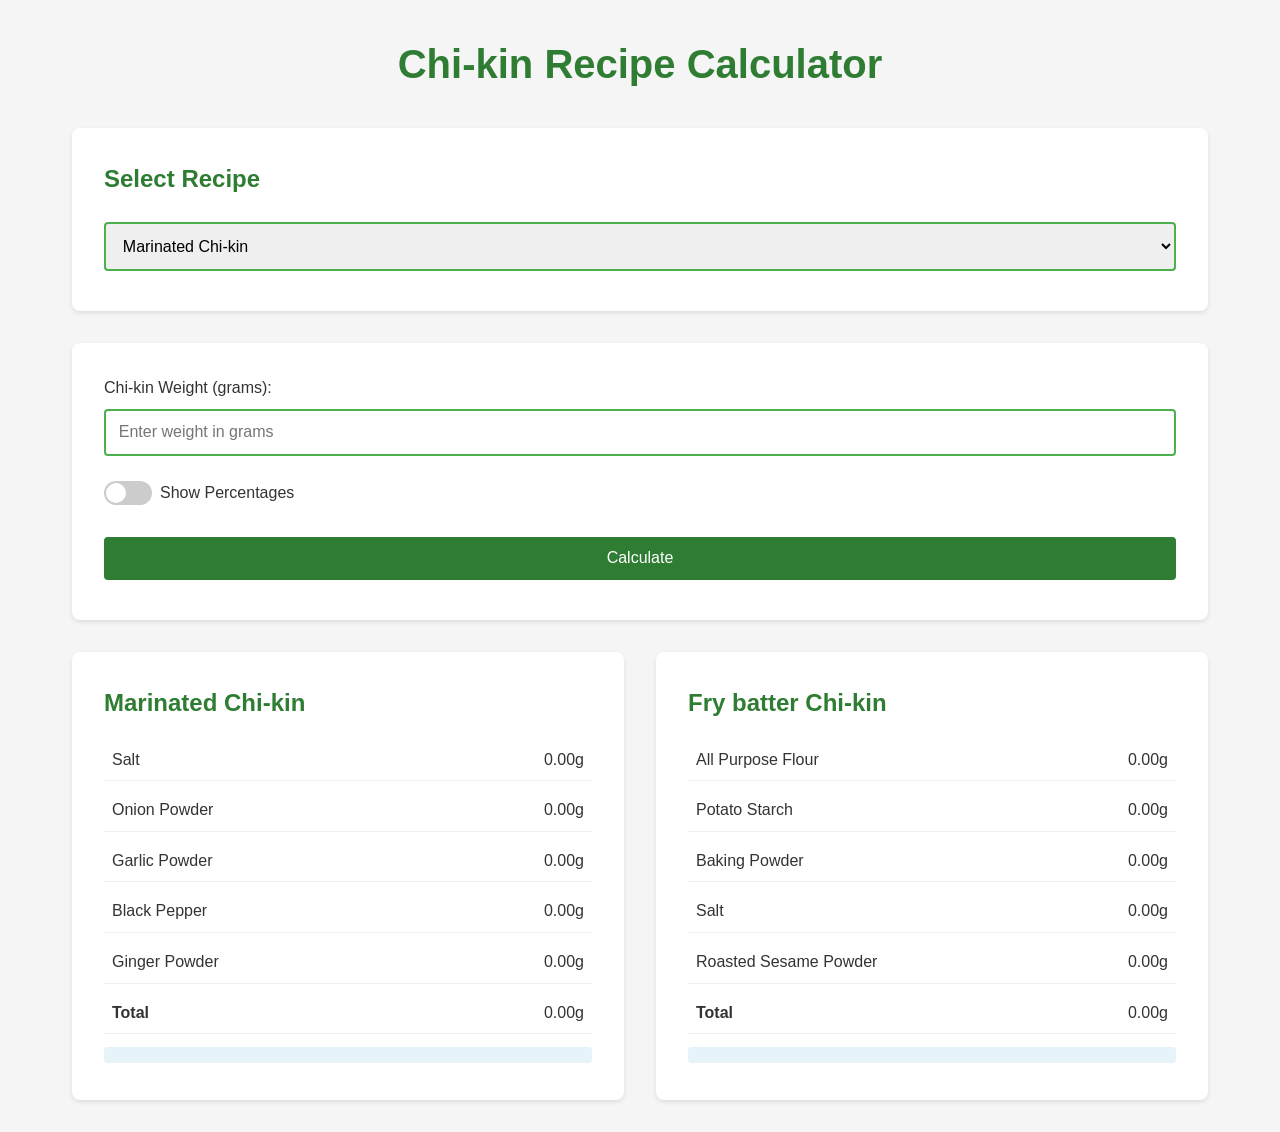
<file: index.html>
<!DOCTYPE html>
<html lang="en">
<head>
    <meta charset="UTF-8">
    <meta name="viewport" content="width=device-width, initial-scale=1.0">
    <title>Chi-kin Recipe Calculator</title>
    <link rel="stylesheet" href="r.css">
</head>
<body>
    <div class="container">
        <h1>Chi-kin Recipe Calculator</h1>
        
        <div class="recipe-selector">
            <h2>Select Recipe</h2>
            <select id="recipeSelect">
                <option value="marinated">Marinated Chi-kin</option>
                <option value="chop">Marinated Chi-kin Chop</option>
                <option value="soy">Soy Garlic</option>
                <option value="spicy">Spicy Gochujang Sauce</option>
            </select>
        </div>

        <div class="input-section">
            <label for="chickenWeight">Chi-kin Weight (grams):</label>
            <input type="number" id="chickenWeight" min="1" placeholder="Enter weight in grams">
            <div class="toggle-container">
                <label class="toggle">
                    <input type="checkbox" id="showPercentages">
                    <span class="slider"></span>
                    Show Percentages
                </label>
            </div>
            <button id="calculateBtn">Calculate</button>
        </div>

        <div class="results" id="results">
            <div class="result-card marinade-section" id="marinade">
                <h2 id="marinadeTitle">Marinade Chi-kin</h2>
                <h4 class="percentage-only">P-MAR CHX: 1.70%</h4>
                <div class="ingredients"></div>
            </div>
            
            <div class="result-card marinade-section" id="fryBatter">
                <h2 id="fryBatterTitle">Fry Batter Chi-kin</h2>
                <h4 class="percentage-only">EST: 14%</h4>
                <div class="ingredients"></div>
            </div>
            
            <div class="result-card sauce-section" id="sauce">
                <h2 id="sauceTitle"></h2>
                <h4 id="est11" class="percentage-only"></h4>
                <div class="ingredients"></div>
            </div>
            
        </div>
        
    <script src="r.js"></script>
</body>
</html>
</file>
<file: r.css>
:root {
    --primary-green: #2e7d32;
    --light-green: #4caf50;
    --lighter-green: #81c784;
    --white: #ffffff;
    --off-white: #f5f5f5;
    --text-dark: #333333;
}

* {
    margin: 0;
    padding: 0;
    box-sizing: border-box;
    font-family: 'Segoe UI', Tahoma, Geneva, Verdana, sans-serif;
}

body {
    background-color: var(--off-white);
    color: var(--text-dark);
    line-height: 1.6;
}

.container {
    max-width: 1200px;
    margin: 0 auto;
    padding: 2rem;
}

h1 {
    color: var(--primary-green);
    text-align: center;
    margin-bottom: 2rem;
    font-size: 2.5rem;
}

h2 {
    color: var(--primary-green);
    margin-bottom: 1rem;
}

.recipe-selector {
    background-color: var(--white);
    padding: 2rem;
    border-radius: 8px;
    box-shadow: 0 2px 4px rgba(0,0,0,0.1);
    margin-bottom: 2rem;
}

select, input, button {
    width: 100%;
    padding: 0.8rem;
    margin: 0.5rem 0;
    border: 2px solid var(--light-green);
    border-radius: 4px;
    font-size: 1rem;
}

select:focus, input:focus {
    outline: none;
    border-color: var(--primary-green);
}

button {
    background-color: var(--primary-green);
    color: var(--white);
    border: none;
    cursor: pointer;
    transition: background-color 0.3s ease;
}

button:hover {
    background-color: var(--light-green);
}

.input-section {
    background-color: var(--white);
    padding: 2rem;
    border-radius: 8px;
    box-shadow: 0 2px 4px rgba(0,0,0,0.1);
    margin-bottom: 2rem;
}

.toggle-container {
    margin: 1rem 0;
}

.toggle {
    display: inline-flex;
    align-items: center;
    cursor: pointer;
    gap: 0.5rem;
}

.toggle input {
    display: none;
}

.slider {
    position: relative;
    width: 48px;
    height: 24px;
    background-color: #ccc;
    border-radius: 24px;
    transition: 0.3s;
}

.slider:before {
    position: absolute;
    content: "";
    height: 20px;
    width: 20px;
    left: 2px;
    bottom: 2px;
    background-color: var(--white);
    border-radius: 50%;
    transition: 0.3s;
}

.toggle input:checked + .slider {
    background-color: var(--primary-green);
}

.toggle input:checked + .slider:before {
    transform: translateX(24px);
}

.results {
    display: grid;
    grid-template-columns: repeat(auto-fit, minmax(300px, 1fr));
    gap: 2rem;
}

.result-card {
    background-color: var(--white);
    padding: 2rem;
    border-radius: 8px;
    box-shadow: 0 2px 4px rgba(0,0,0,0.1);
    display: none;
}

.result-card.visible {
    display: block;
}

.result-card h3 {
    color: var(--primary-green);
    margin-bottom: 1rem;
    padding-bottom: 0.5rem;
    border-bottom: 2px solid var(--lighter-green);
}
.result-card h4 {
    color: var(--primary-green);
    margin-bottom: 1rem;
    padding-bottom: 0.5rem;
    border-bottom: 2px solid var(--lighter-green);
}

.ingredients {
    display: flex;
    flex-direction: column;
    gap: 0.5rem;
}

.ingredient-row {
    display: flex;
    justify-content: space-between;
    padding: 0.5rem;
    border-bottom: 1px solid #eee;
}

.ingredient-row:last-child {
    border-bottom: none;
    font-weight: bold;
}

.ingredient-row .percentage {
    color: var(--primary-green);
    margin-right: 1rem;
}
.ingredient-row.empty-bar {
    height: 15px; /* Adjust the height as needed */
    background-color: rgba(173, 216, 230, 0.3); /* Light transparent blue */
    margin: 5px 0; /* Add some spacing above and below */
    border-radius: 4px; /* Optional: make it rounded */
}




@media (max-width: 768px) {
    .container {
        padding: 1rem;
    }
    
    .results {
        grid-template-columns: 1fr;
    }
}
</file>
